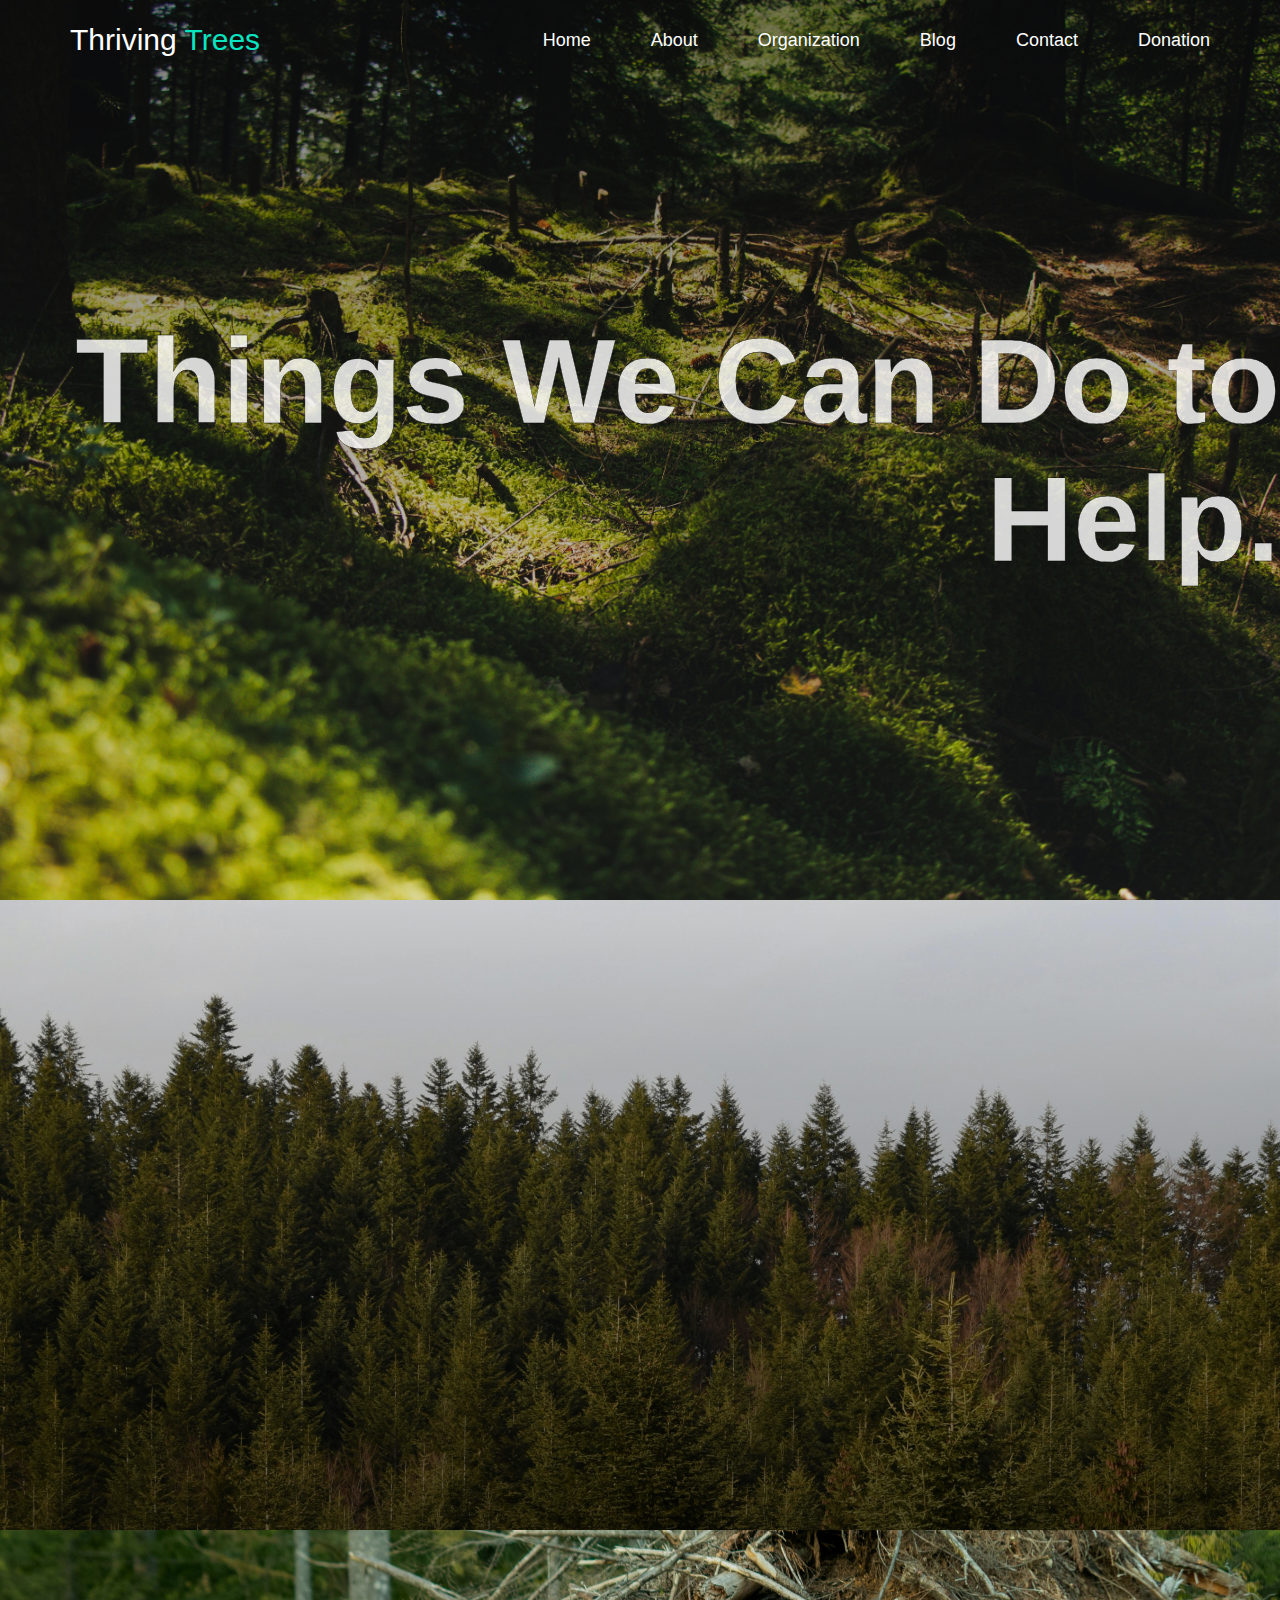
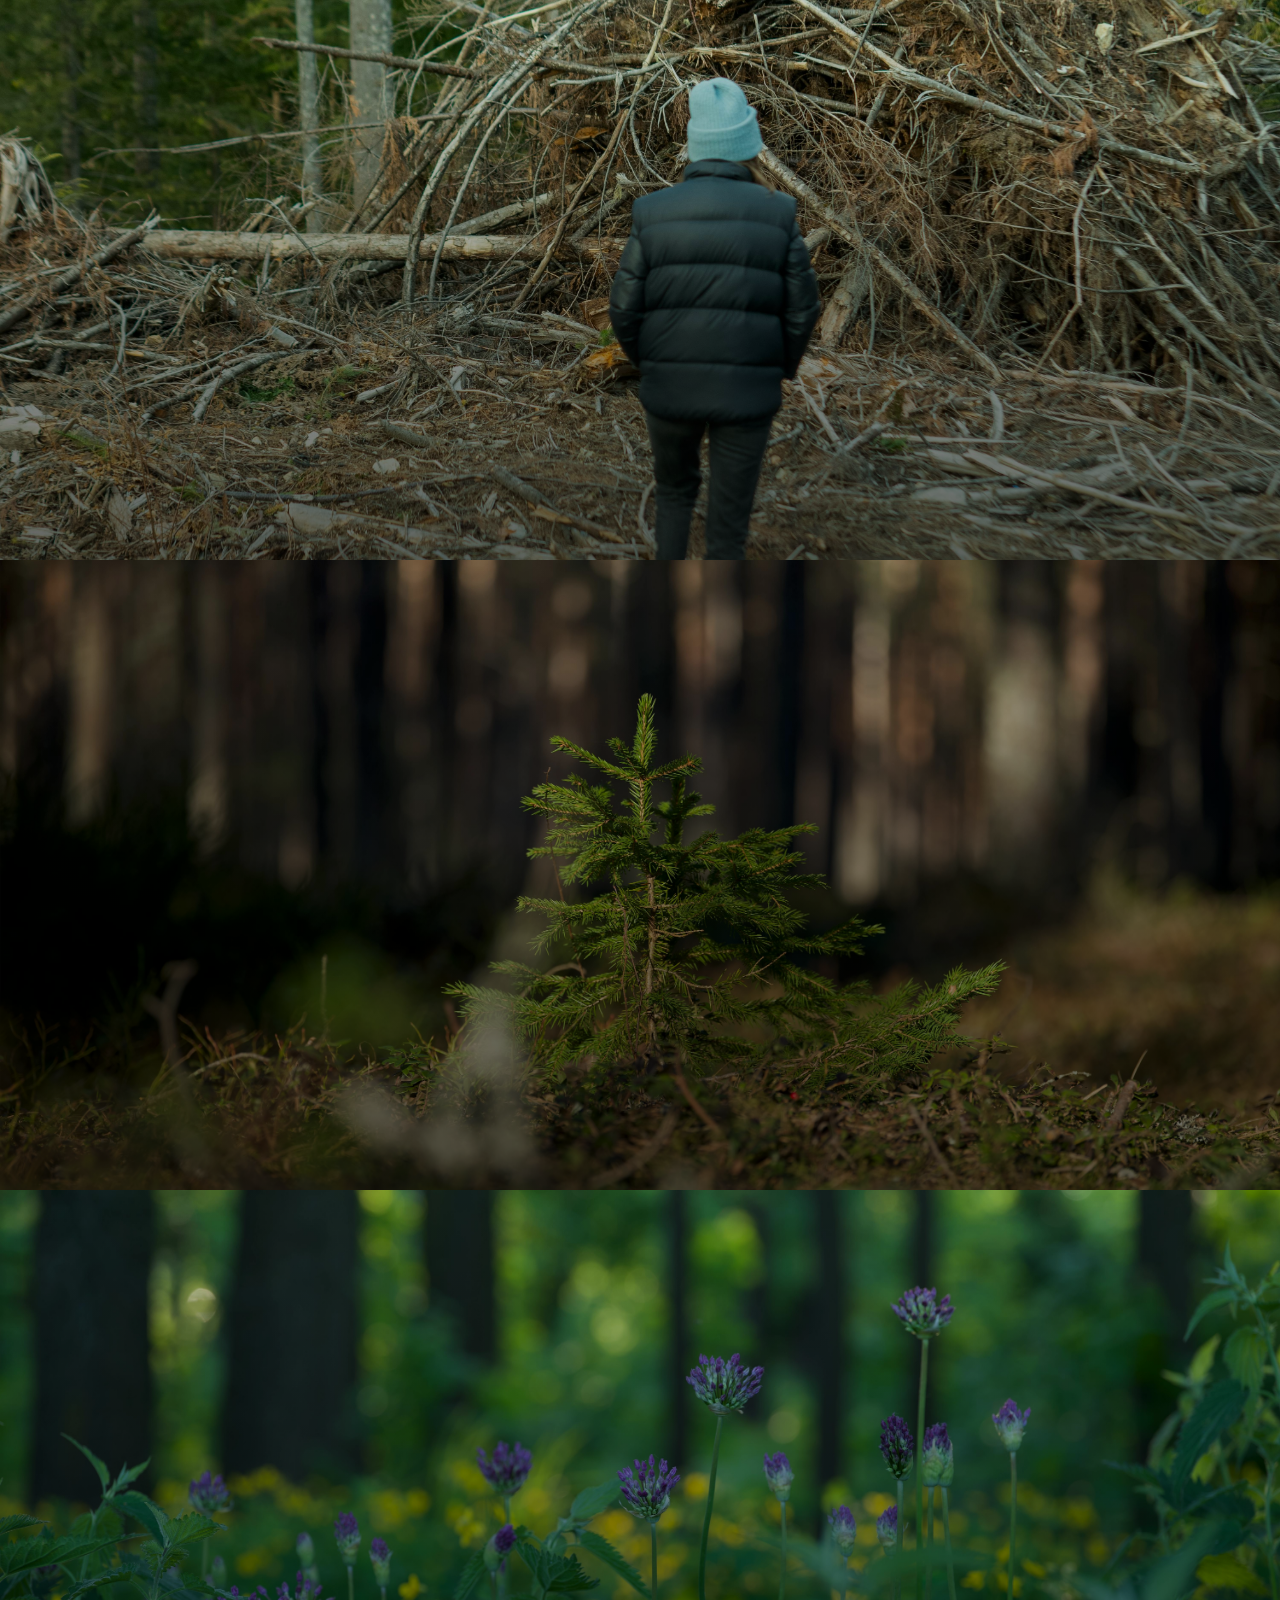
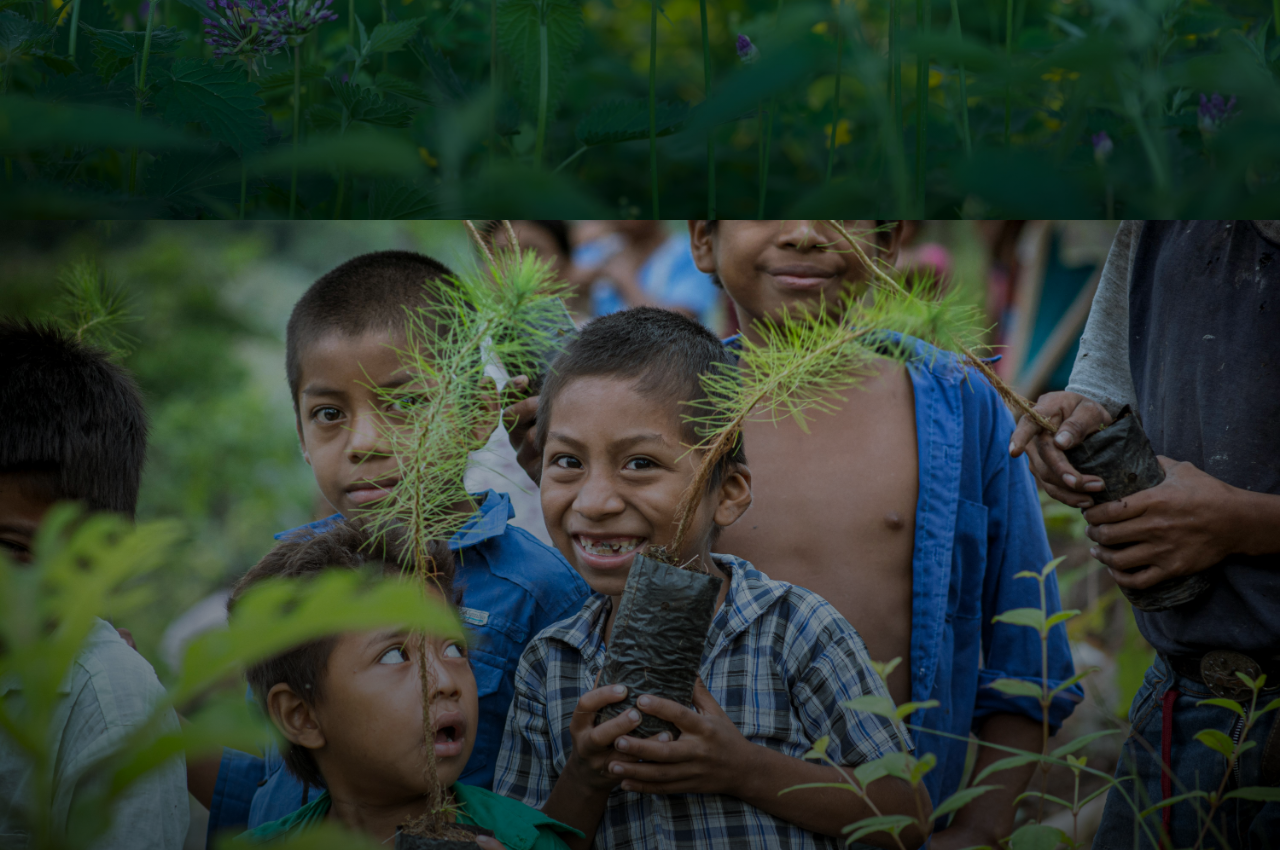
<file: blog.html>
<!DOCTYPE html>
<html lang="en">
<head>
    <meta charset="UTF-8">
    <meta name="viewport" content="width=device-width, initial-scale=1.0">
    <link rel="stylesheet" href="blog.css">
    <script src="blog.js"></script>
    <link rel="icon" type="image/png" href="image/tt-logo.png">
    <title>Blog</title>
</head>
<body>

    <header>
        <div class="logo">
          <a href="Home.html">Thriving <span>Trees</span></a>
        </div>
  
        <nav>
          <ul>
            <li><a href="index.html">Home</a></li>
            <li><a href="Stats.html">About</a></li>
            <li><a href="org.html">Organization</a></li>          
            <li><a href="blog.html">Blog</a></li>
              <li><a href="Home.html#contact">Contact</a></li>
            <li><a href="event.html">Donation</a></li>


          </ul>
        </nav>
      </header>

    <section>
        <h1>Things We Can Do to Help.</h1>
    </section>
    <section>
        <div class="container reveal">
   
            <div class="cards">
                <div class="text-card">
                    <h3>Spread Awareness</h3>
                    <p>consequences of deforestation are significant. Deforestation can lead to the displacement of local communities, loss of traditional livelihoods, 
                        and social conflicts. It can also have negative impacts on the health and well-being of people, including increased incidence of respiratory 
                        diseases due to air pollution and waterborne illnesses due to water pollution. 
            </div>
        </div>
    </section>
    <section>
        <div class="container reveal">

            <div class="cards">
                <div class="text-card">
                    <h3>Consumer Awareness</h3>
                    <p>Look for products that are certified by credible organizations such as the Forest Stewardship Council (FSC). These labels indicate that the products 
                        have been sourced in an environmentally and socially responsible manner.</p>
                </div>
            </div>
        </div>
    </section>
    <section>
        <div class="container reveal">
   
            <div class="cards">
                <div class="text-card">
                    <h3>Reforestation</h3>
                    <p>Planting trees in areas where forests have been cleared or degraded or in areas that have never been forested before. 
                        it could helps to remove carbon dioxide from the atmosphere and store it in trees and soil.
                         Improving air and water quality, Trees also play a crucial role in regulating air and water quality.
                    </p>
                </div>
            </div>
        </div>
    </section>
    <section>
        <div class="container reveal">
 
            <div class="cards">
                <div class="text-card">
                    <h3>Agroforestry</h3>
                    <p>Integrating trees into agricultural landscapes to provide shade, reduce soil erosion, and enhance biodiversity. While crops may grow and yield results 
                        relatively quickly, trees require many years to reach their full potential and provide the desired benefits.</p>
                </div>
            </div>
        </div>
    </section>
    <section>
        <div class="container reveal">

            <div class="cards">
                <div class="text-card">
                    <h3>Community-Based Forest Management</h3>
                    <p>Empowering local communities to manage and protect their forests, which can lead to increased participation and ownership of conservation efforts. </p>
                </div>
            </div>
        </div>
    </section>


    <script src="blog.js"></script>
</body>
</html>
</file>
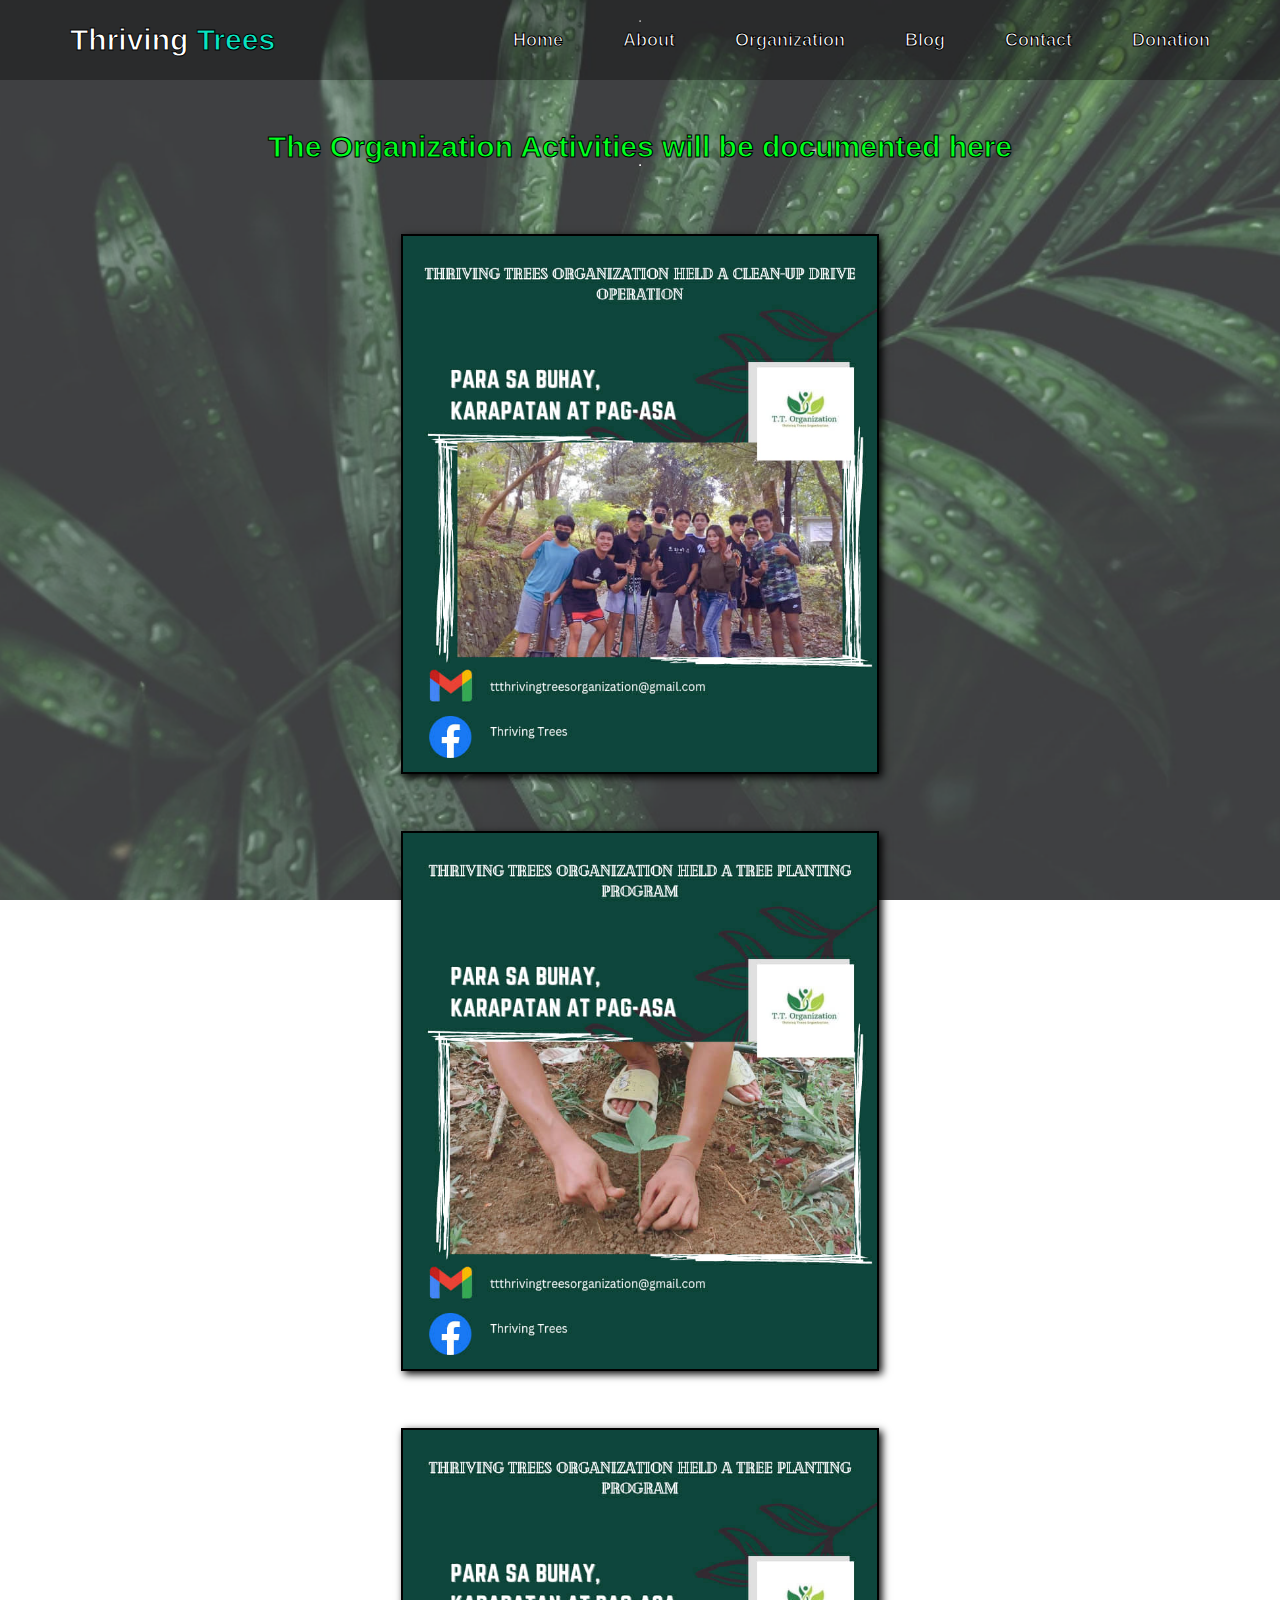
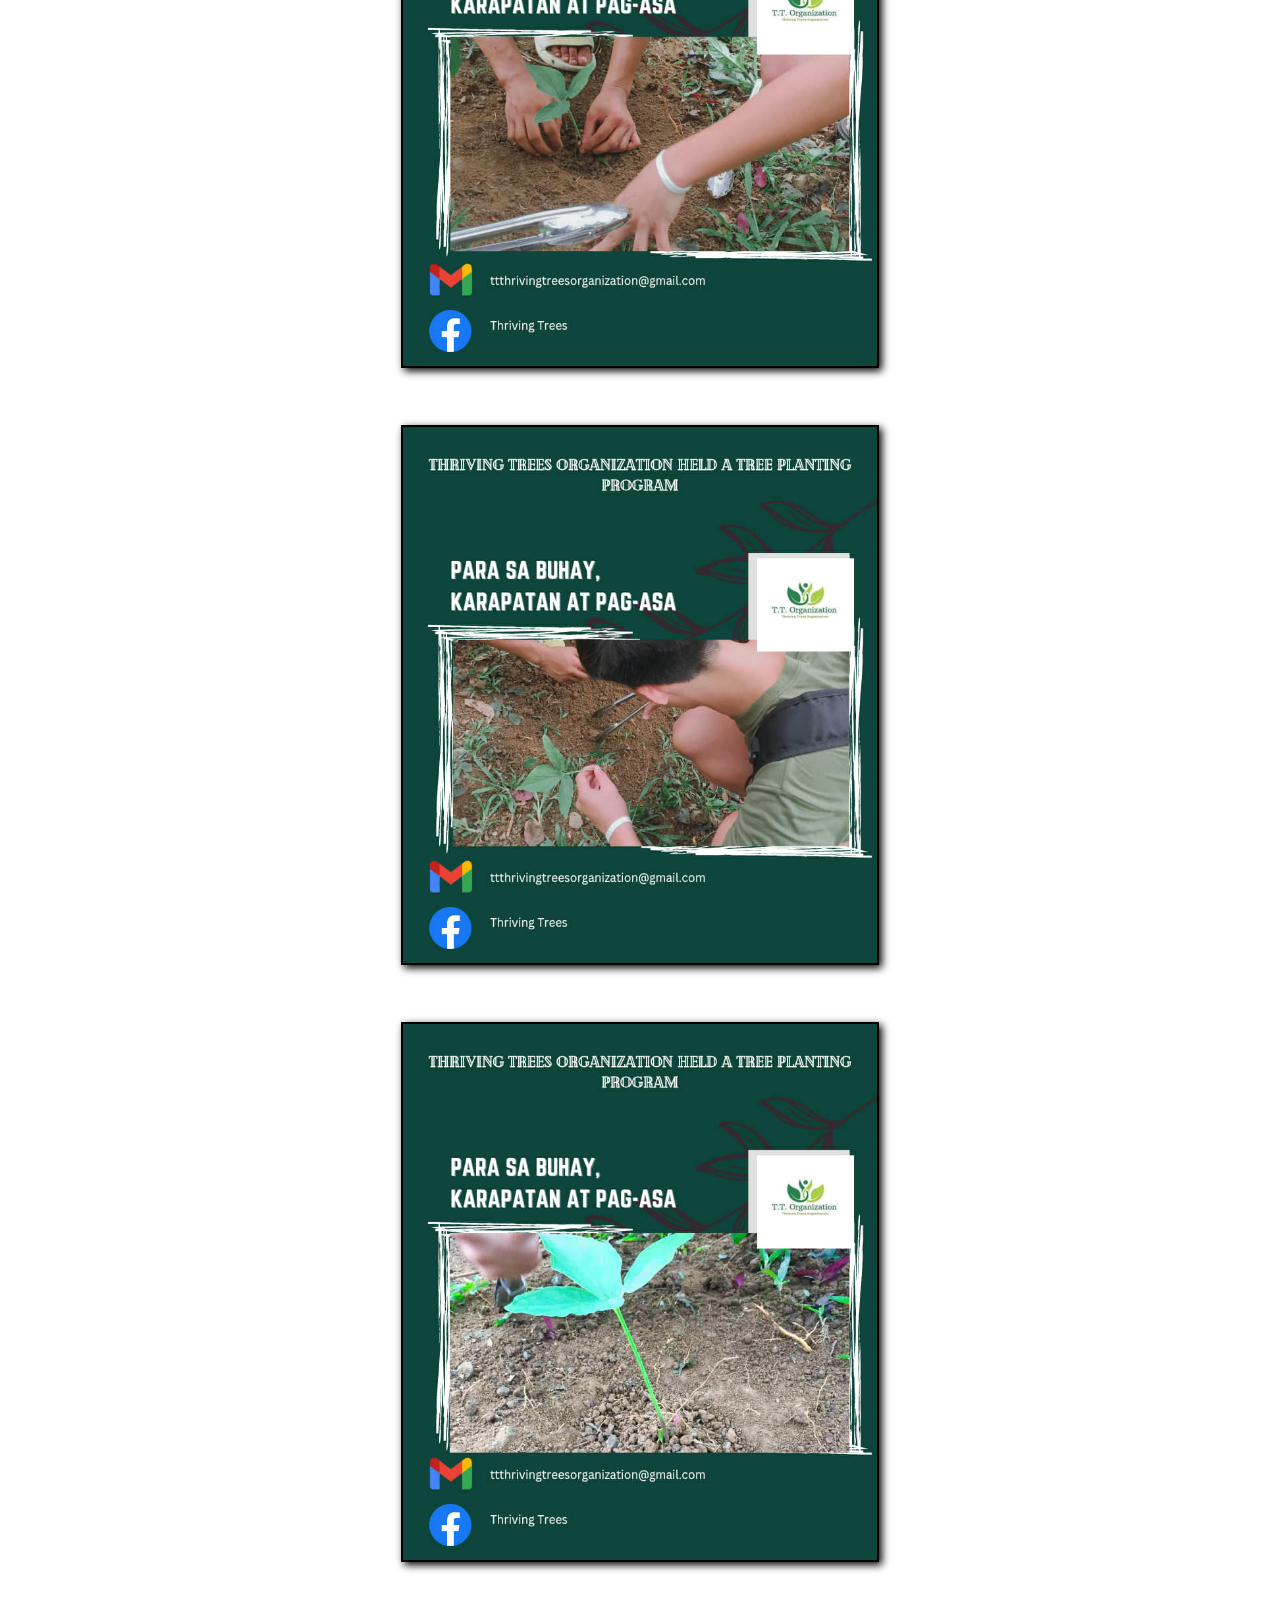
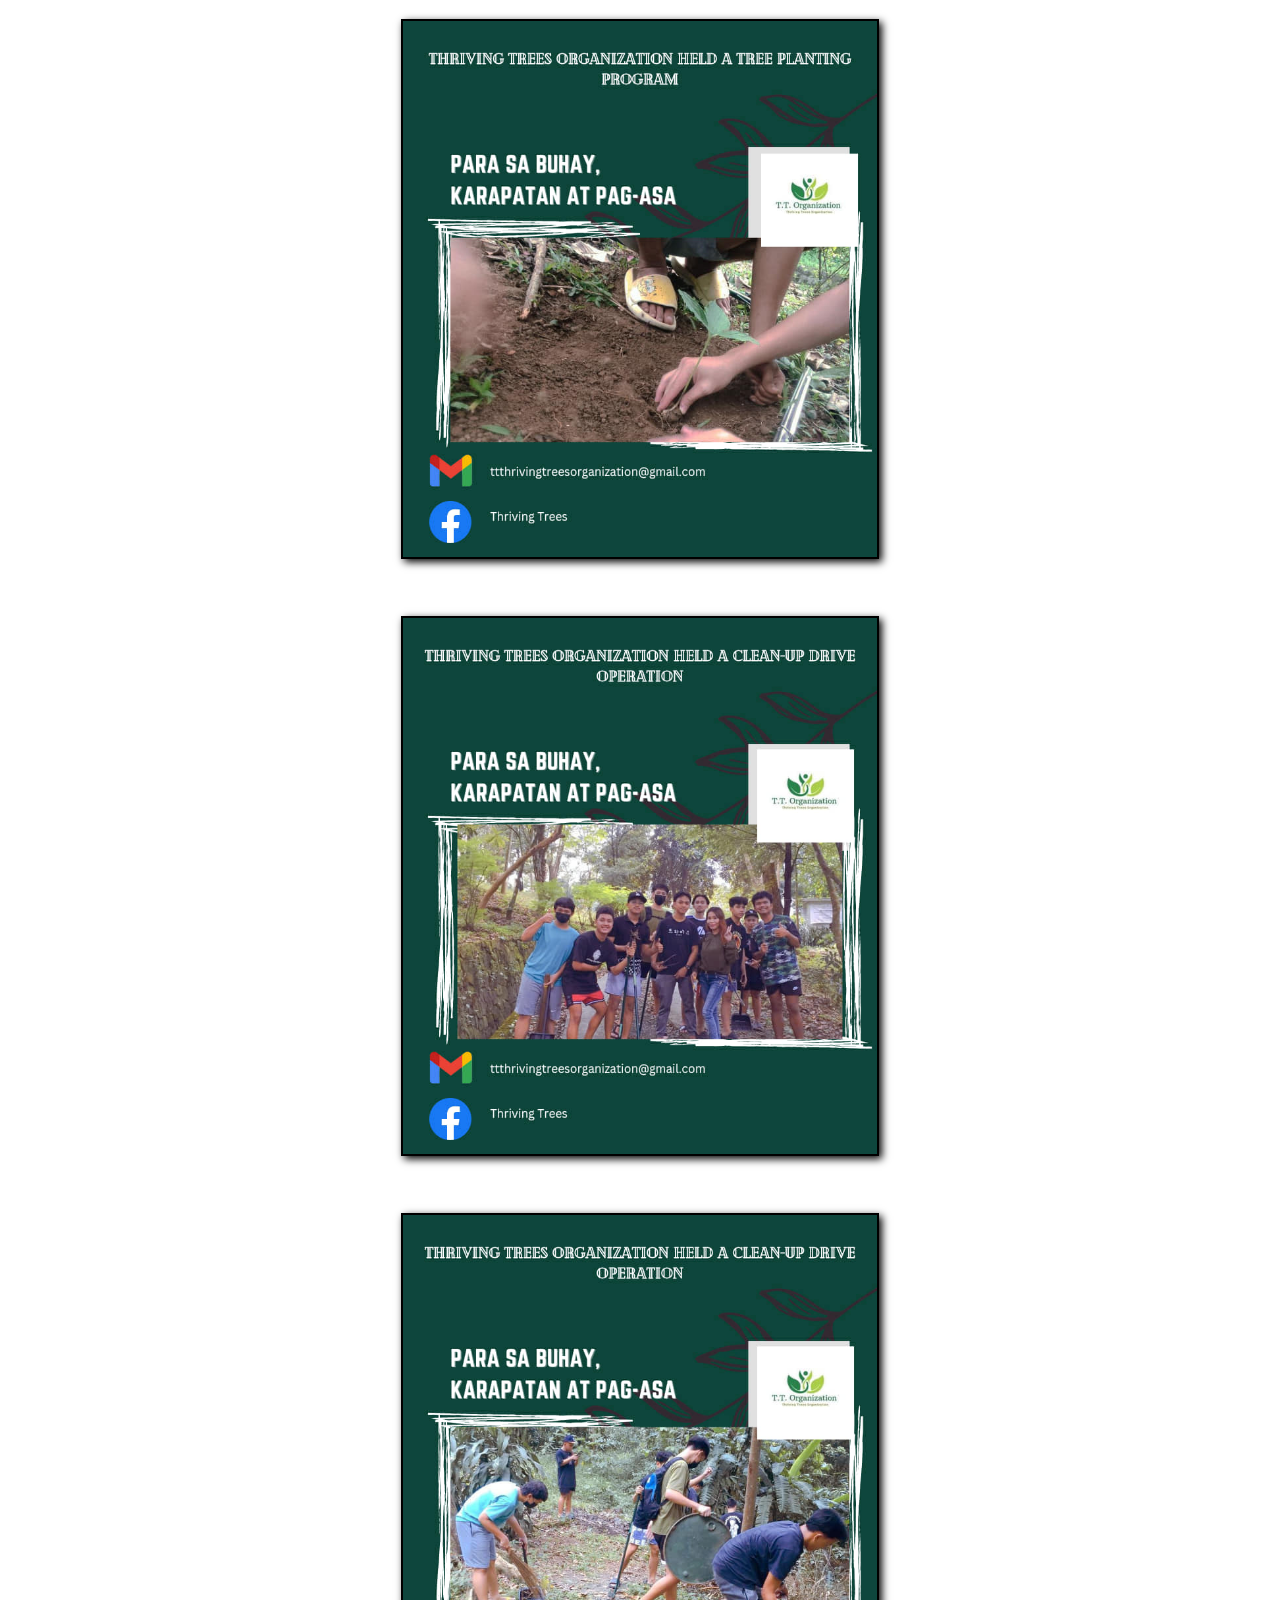
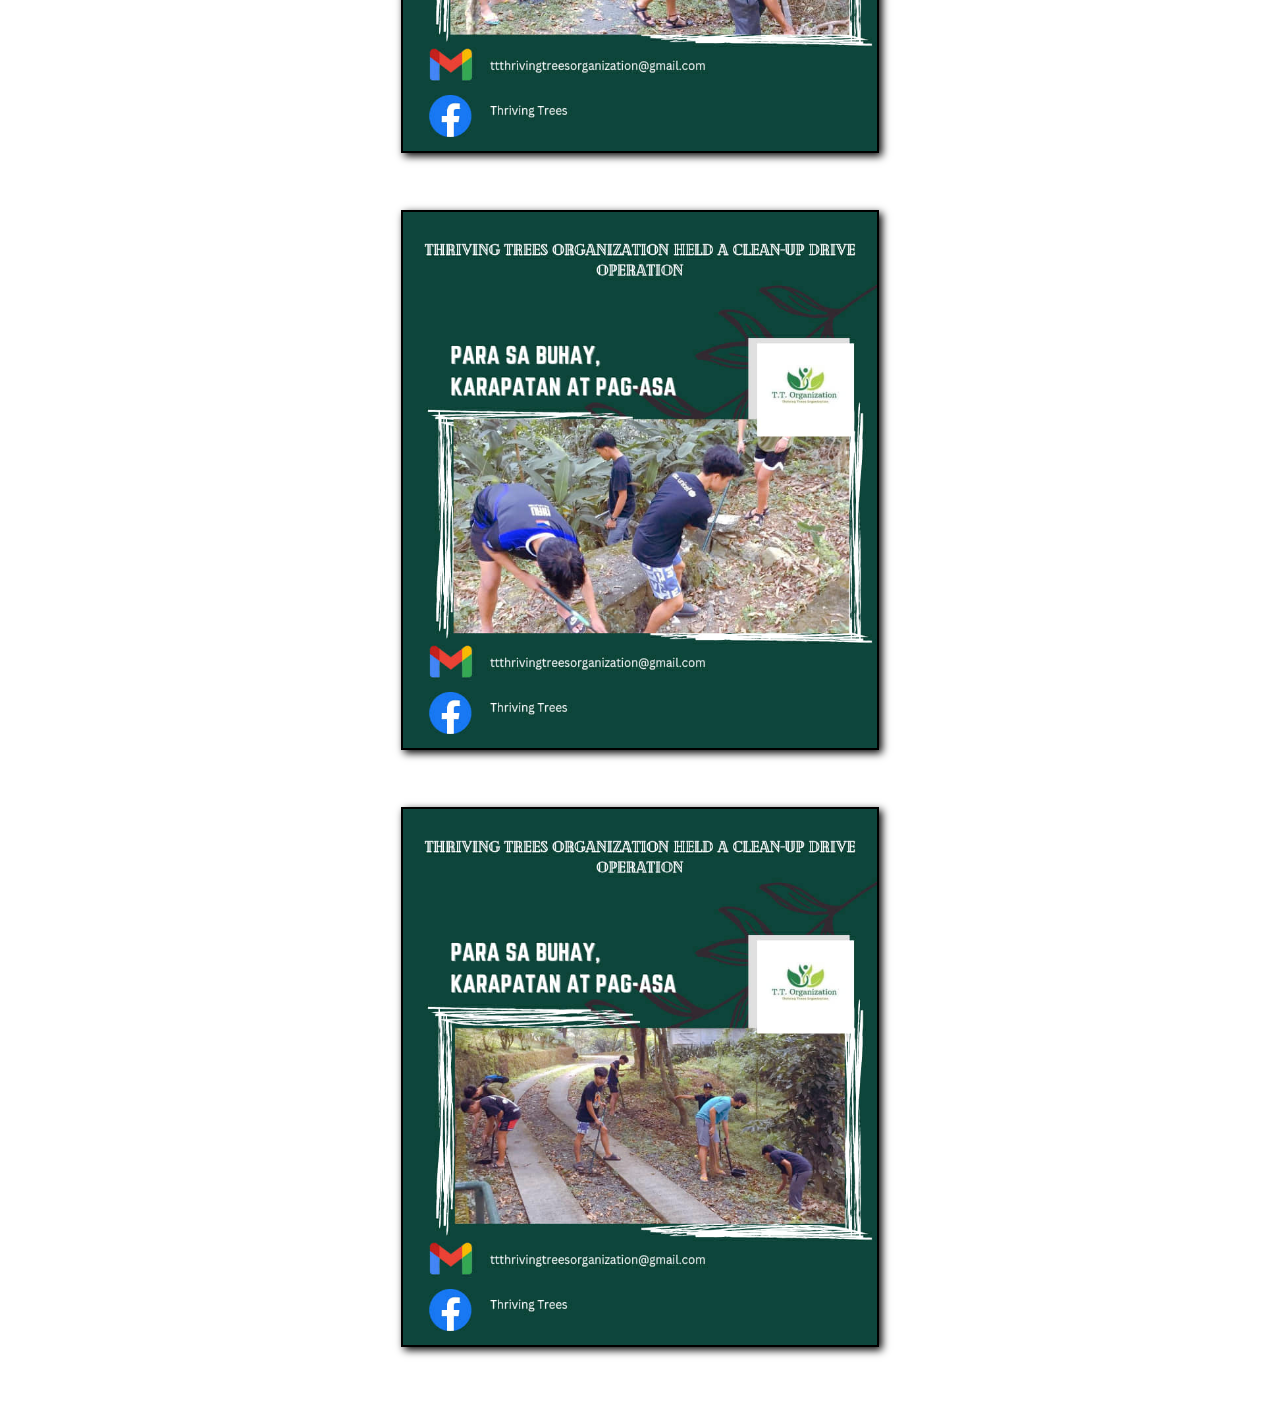
<file: org.html>
<!DOCTYPE html>
<html lang="en">
<head>
    <meta charset="UTF-8">
    <meta name="viewport" content="width=device-width, initial-scale=1.0">
    <title>Organization</title>
    <link rel="stylesheet" href="org.css">
    <link rel="icon" type="image/png" href="image/tt-logo.png">
</head>
<body>
    <header>
        <div class="logo">
          <a href="Home.html">Thriving <span>Trees</span></a>
        </div>
  
        <nav>
          <ul>
            <li><a href="Home.html">Home</a></li>
            <li><a href="Stats.html">About</a></li>
            <li><a href="org.html">Organization</a></li>
            <li><a href="blog.html">Blog</a></li>
            <li><a href="#contact">Contact</a></li>
            <li><a href="event.html">Donation</a></li>
  
          </ul>
        </nav>
      </header>
  

    <div class="content-items">
        <hr><br><br>
        <p>The Organization Activities will be documented here</p>
        <hr><br><br>
        <div class="documentary-item">
            <img src="image/tt6.jpg" alt="Nature Image 1">
        </div>
        <div class="documentary-item">
            <img src="image/tt1.jpg" alt="Nature Image 2">
        </div>
        <div class="documentary-item">
            <img src="image/tt2.jpg" alt="Nature Image 3">
        </div>
        <div class="documentary-item">
            <img src="image/tt3.jpg" alt="Nature Image 4">
        </div>
        <div class="documentary-item">
            <img src="image/tt4.jpg" alt="Nature Image 5">
        </div>
        <div class="documentary-item">
            <img src="image/tt5.jpg" alt="Nature Image 6">
        </div>
        <div class="documentary-item">
            <img src="image/tt6.jpg" alt="Nature Image 7">
        </div>
        <div class="documentary-item">
            <img src="image/tt7.jpg" alt="Nature Image 8">
        </div>
        <div class="documentary-item">
            <img src="image/tt8.jpg" alt="Nature Image 9">
        </div>
        <div class="documentary-item">
            <img src="image/tt9.jpg" alt="Nature Image 10">
        </div>
    </div>
</body>
</html>
</file>
<file: blog.css>
*{
    scroll-behavior: smooth;
    text-decoration: none;
    margin: 0;
    padding: 0;
    list-style-type: none;
    box-sizing: border-box;
    font-family: 'Trebuchet MS', 'Lucida Sans Unicode', 'Lucida Grande', 'Lucida Sans', Arial, sans-serif;
}

body::-webkit-scrollbar{
    display: none;
}

footer {
    background-color: #4CAF50;
    color: white;
    text-align: center;
    padding: 1em;
    margin-top: auto;
}

section .container{
    margin: 100px;
}

section h2{
    font-size: 50px;
}

section p{
    font-size: 30px;
}

section .cards{
    display: flex;
}

section .cards .text-card{
    padding: 30px;padding-top: 20px;
    border: 2px white;
    box-shadow: 3px 3px 6px black;
}

section .cards .text-card h3{
    font-size: 70px;
    margin-bottom: 15px;
}

section:nth-child(3) h3,p{
    text-align: left;
}

section:nth-child(5) h3,p{
    text-align: left ;
}
section:nth-child(7) h3,p{
    text-align: left ;
}

section:nth-child(2),section:nth-child(4),section:nth-child(6) p,h3{
    text-align: right;
}


section{
    min-height: 70vh;
    display: flex;
    justify-content: center;
    align-items: center;
    -webkit-text-stroke: .3px black;
    background-repeat: no-repeat;
    background-size: cover;
}

section:nth-child(2){
    background-image: linear-gradient(rgb(0,0,0,0.5),rgb(0,0,0,0.1)), url(image/image2/Front.jpg);
    background-position: center;
    color: rgba(255, 255, 255, 0.822);
    min-height: 100vh;
    font-size: 60px;
}

section:nth-child(3){
    color: white;
    background-image: linear-gradient(rgb(0,0,0,0.1),rgb(0,0,0,0.6)), url(image/image2/Spread.jpg);
    background-position-x: -10%;
    
}

section:nth-child(4){
    color: white;
    background-image: linear-gradient(rgb(0,0,0,0.1),rgb(0,0,0,0.6)), url(image/image2/Educate.jpg);
    background-position: center;
    text-align: left;

}

section:nth-child(5){
    color: white;
    background-image: linear-gradient(rgb(0,0,0,0.1),rgb(0,0,0,0.6)), url(image/image2/Reforest.jpg);
    background-position-y: 50%;

}

section:nth-child(6){
    color: white;
    background-image: linear-gradient(rgb(0,0,0,0.1),rgb(0,0,0,0.6)), url(image/image2/Agroforestry.jpg);
    background-position-y: 35%;
}

section:nth-child(7){
    color: white;
    background-image: linear-gradient(rgb(0,0,0,0.1),rgb(0,0,0,0.6)), url(image/image2/Community.jpg);
    background-position-y: 10%;
}




@media (max-width: 900px){
    section h2{
        font-size: 40px;
    }

    section .cards{
        flex-direction: column;
    }
}

.reveal{
    position: relative;
    transition: translateY(150px);
    opacity: 0;
    transition: all ease 1.5s;
}

.reveal.active{
    transition: translateY(0px);
    opacity: 1;
}

header {
    display: flex;
    align-items: center;
    justify-content: space-between;
    padding: 40px;
    width: 100%;
    height: 70px;
    
    position: absolute;
    z-index: 1;
}

header .logo a {
    font-size: 30px;
    color: white;
    padding: 15px 30px;
}

header .logo a span {
    color: rgb(9 228 193);
}

header nav ul {
    display: flex;
}

header nav ul li a {
    margin: 5px 20px;
    font-size: 18px;
    color: white;
    padding: 10px 10px;
}

header nav ul li a:hover {
    border-bottom: 2px solid white;
}
</file>
<file: org.css>
* {
    margin: 0;
    padding: 0;
    box-sizing: border-box;
    font-family: 'Trebuchet MS', 'Lucida Sans Unicode', 'Lucida Grande', 'Lucida Sans', Arial, sans-serif;
    scroll-behavior: smooth;
    text-decoration: none;
    font-weight: bold;
    -webkit-text-stroke: 1px black;
    list-style-type: none;
    
}

p{
    color: #00ff1e;
    text-shadow: black;
    margin-top: 40px;
}

body {
    background-image: url(image/image2/aboutbg.png); /* Update with your image path */
    background-size: cover; /* Ensures the image covers the entire area */
    background-attachment: fixed; /* Keeps the background image fixed on scroll */
    background-position: center; /* Centers the background image */
    background-repeat: no-repeat; /* Prevents the image from repeating */
}

body::-webkit-scrollbar{
    display: none;
}

header {
    background: rgba(0, 0, 0, 0.324);
    display: flex;
    align-items: center;
    justify-content: space-between;
    padding: 40px;
    width: 100%;
    height: 70px;
    position: absolute;
    z-index: 1;
}

header .logo a {
    font-size: 30px;
    color: white;
    padding: 15px 30px;
}

header .logo a span {
    color: rgb(9 228 193);
}

header nav ul {
    display: flex;
}

header nav ul li a {
    margin: 5px 20px;
    font-size: 18px;
    color: white;
    padding: 10px 10px;
}

header nav ul li a:hover {
    border-bottom: 2px solid white;
}

.content-items {
  
    display: flex;
    flex-direction: column;
    align-items: center;
    padding: 20px;
    background: rgba(255, 255, 255, 0.2); /* low opacity */
    width: 100%;
    height: 100%;
    font-size: 30px;
    font-weight: 400;
}

.content-items .p{
    font-size: 50px;
}

.documentary-item {
    margin-bottom: 40px; /* Space between documentary items */
    text-align: center;
}

.documentary-item img {
    width: 100%;
    max-height: 60vh; /* Adjust height to fit viewport */
    object-fit: cover; /* Ensures the image covers the container */
    margin-bottom: 10px; /* Space between image and description */
    border: 2px solid;
    box-shadow: 3px 3px 8px black;
}

.documentary-item .description {
    font-size: 18px;
    color: #333; /* Adjust color as needed */
    max-width: 800px; /* Limit the width of the description text */
}
</file>
